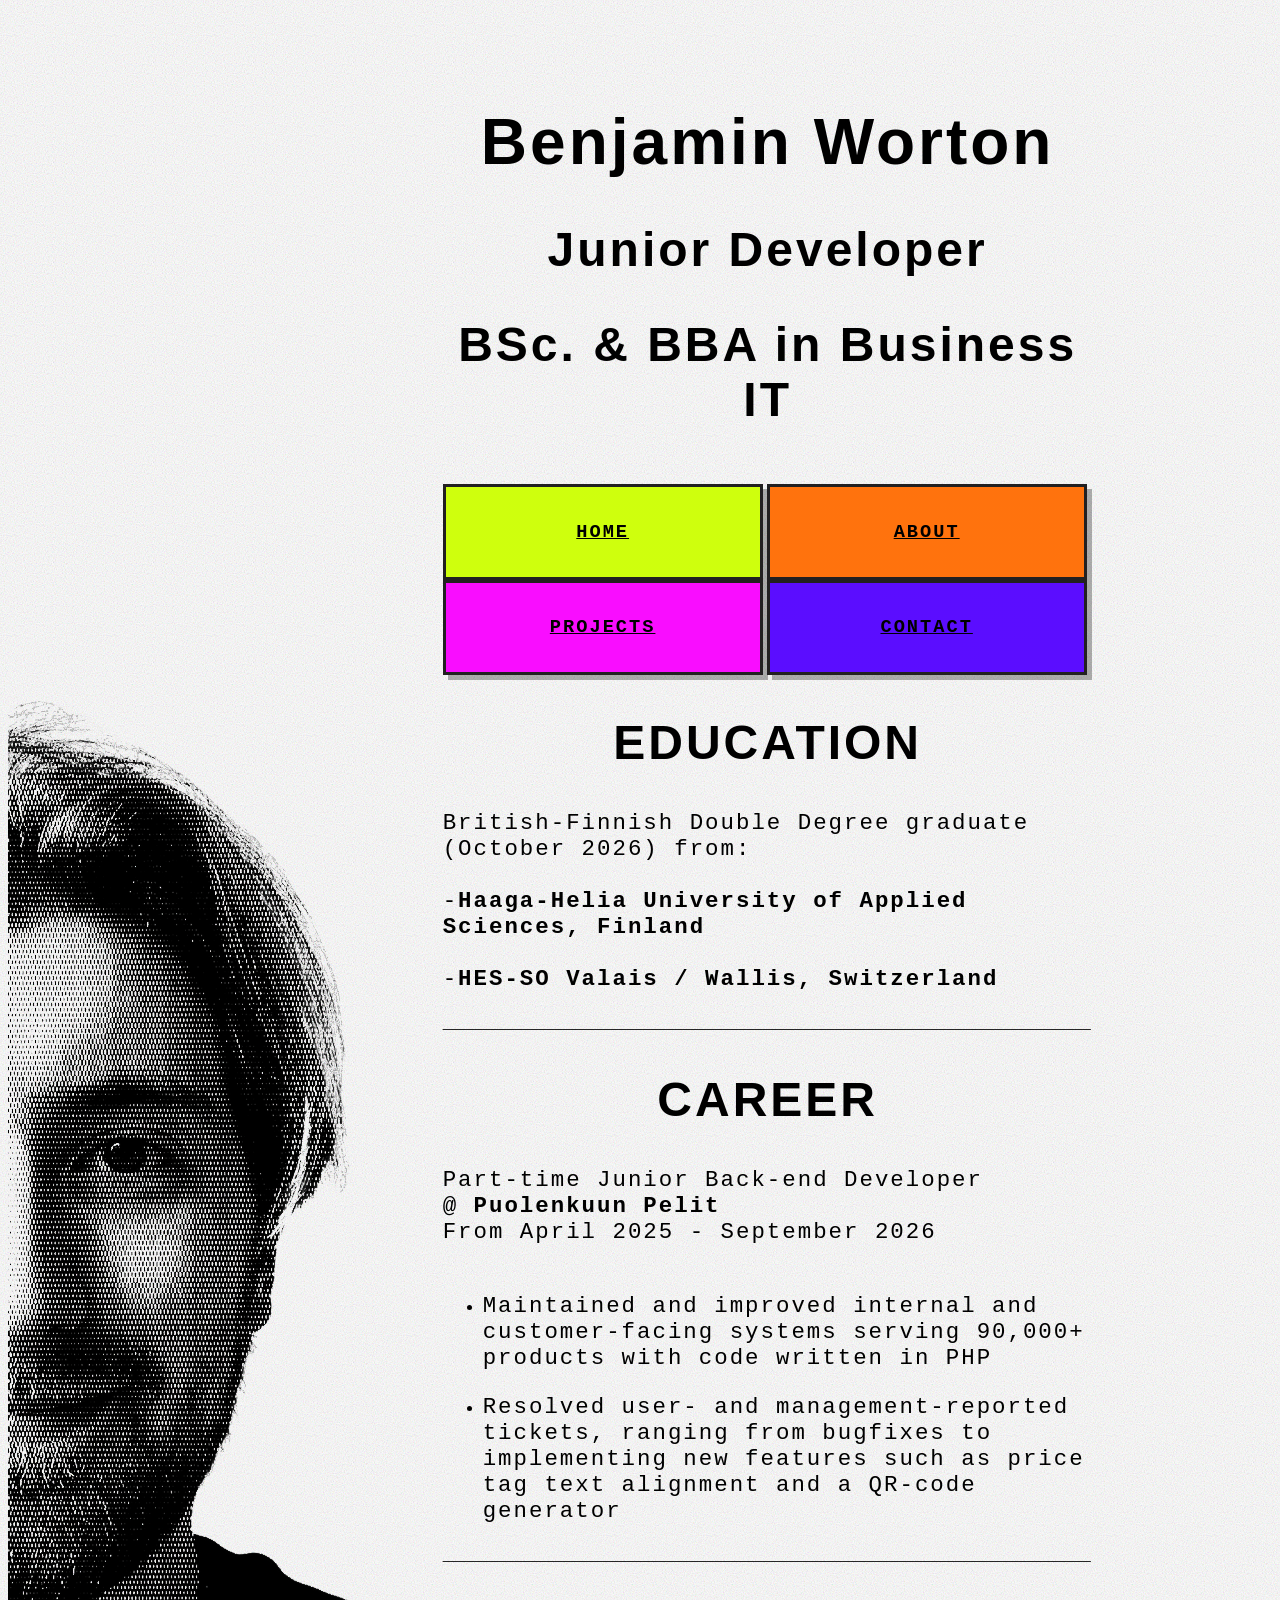
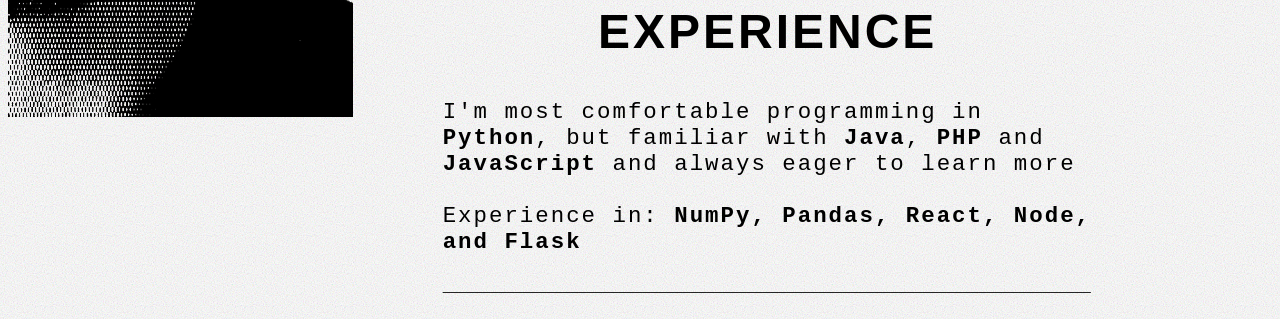
<file: index.html>
<!DOCTYPE html>
<html>

<head>
    <title>Home</title>
    <meta charset="UTF-8">
    <meta name="viewport" content="width=device-width, initial-scale=1.0">
    <link rel="stylesheet" href="style.css">

</head>


<body style="background-color: white;">
    <div class="container">
        <div class="sticky-header">

        </div>
        <div class="sticky-header">

        </div>
        <div class="sticky-header">

        </div>
        <div class="sticky-header">

        </div>
        <div style="grid-column: 2;">
            <br>
            <br>
            <br>
            <h1 class="h1">Benjamin Worton</h1>
            <h2 class="h2">Junior Developer</h2>
            <h2 class="h2">BSc. & BBA in Business IT</h2>
        </div>
        <div style="grid-column: 2;">
            <div class="button-container">
                <br>
                <button type="button" class="button" style="background-color: #CCFF00;">
                    <a href="index.html" class="a1">
                        <p class="p1">Home</p>
                    </a>
                </button>
                <button type="button" class="button" style="background-color: #FF6B00;">
                    <a href="about.html" class="a1">
                        <p class="p1">About</p>
                    </a>
                </button>
                <button type="button" class="button" style="background-color: #F900FF;">
                    <a href="projects.html" class="a1">
                        <p class="p1">Projects</p>
                    </a>
                </button>
                <button type="button" class="button" style="background-color: #5200FF;">
                    <a href="contact.html" class="a1">
                        <p class="p1">Contact</p>
                    </a>
                </button>
            </div>
        </div>
        <div>

        </div>
        <div>

        </div>
        <div style="grid-column: 1;">
            <br>
            <img src="testwoohoo.png" style="object-fit: scale-down;">

        </div>
        <div style="grid-column: 2;">
            <h2 class="h2">EDUCATION</h2>
            <p class="p1">
                British-Finnish Double Degree graduate (October 2026) from:
                <br><br>-<b>Haaga-Helia University of Applied Sciences, Finland</b><br>
                <br>-<b>HES-SO Valais / Wallis, Switzerland</b>
            </p>
            <p class="divider-line">_________________________________________________________________________________</p>
            <h2 class="h2">CAREER</h2>
            <p class="p1">Part-time Junior Back-end Developer <br>@ <b>Puolenkuun Pelit</b><br>
                From April 2025 - September 2026<br><br>
                <ul>
                    <li><p class="p1">Maintained and improved internal and customer-facing systems serving 90,000+ products with code
            written in PHP</p></li>
                    <li><p class="p1">Resolved user- and management-reported tickets, ranging from bugfixes to implementing new
features such as price tag text alignment and a QR-code generator</p></li>
                </ul>
            </p>
            <p class="divider-line">_________________________________________________________________________________</p>
            <h2 class="h2">EXPERIENCE</h2>
            <p class="p1">I'm most comfortable programming in <b>Python</b>, but familiar with <b>Java</b>, <b>PHP</b> and <b>JavaScript</b> and always eager to learn more
                <br><br>Experience in: <b>NumPy, Pandas, React, Node, and Flask</b>
            </p>
            <p class="divider-line">_________________________________________________________________________________</p>
        </div>
        <div></div>

    </div>

</body>
</html>
</file>
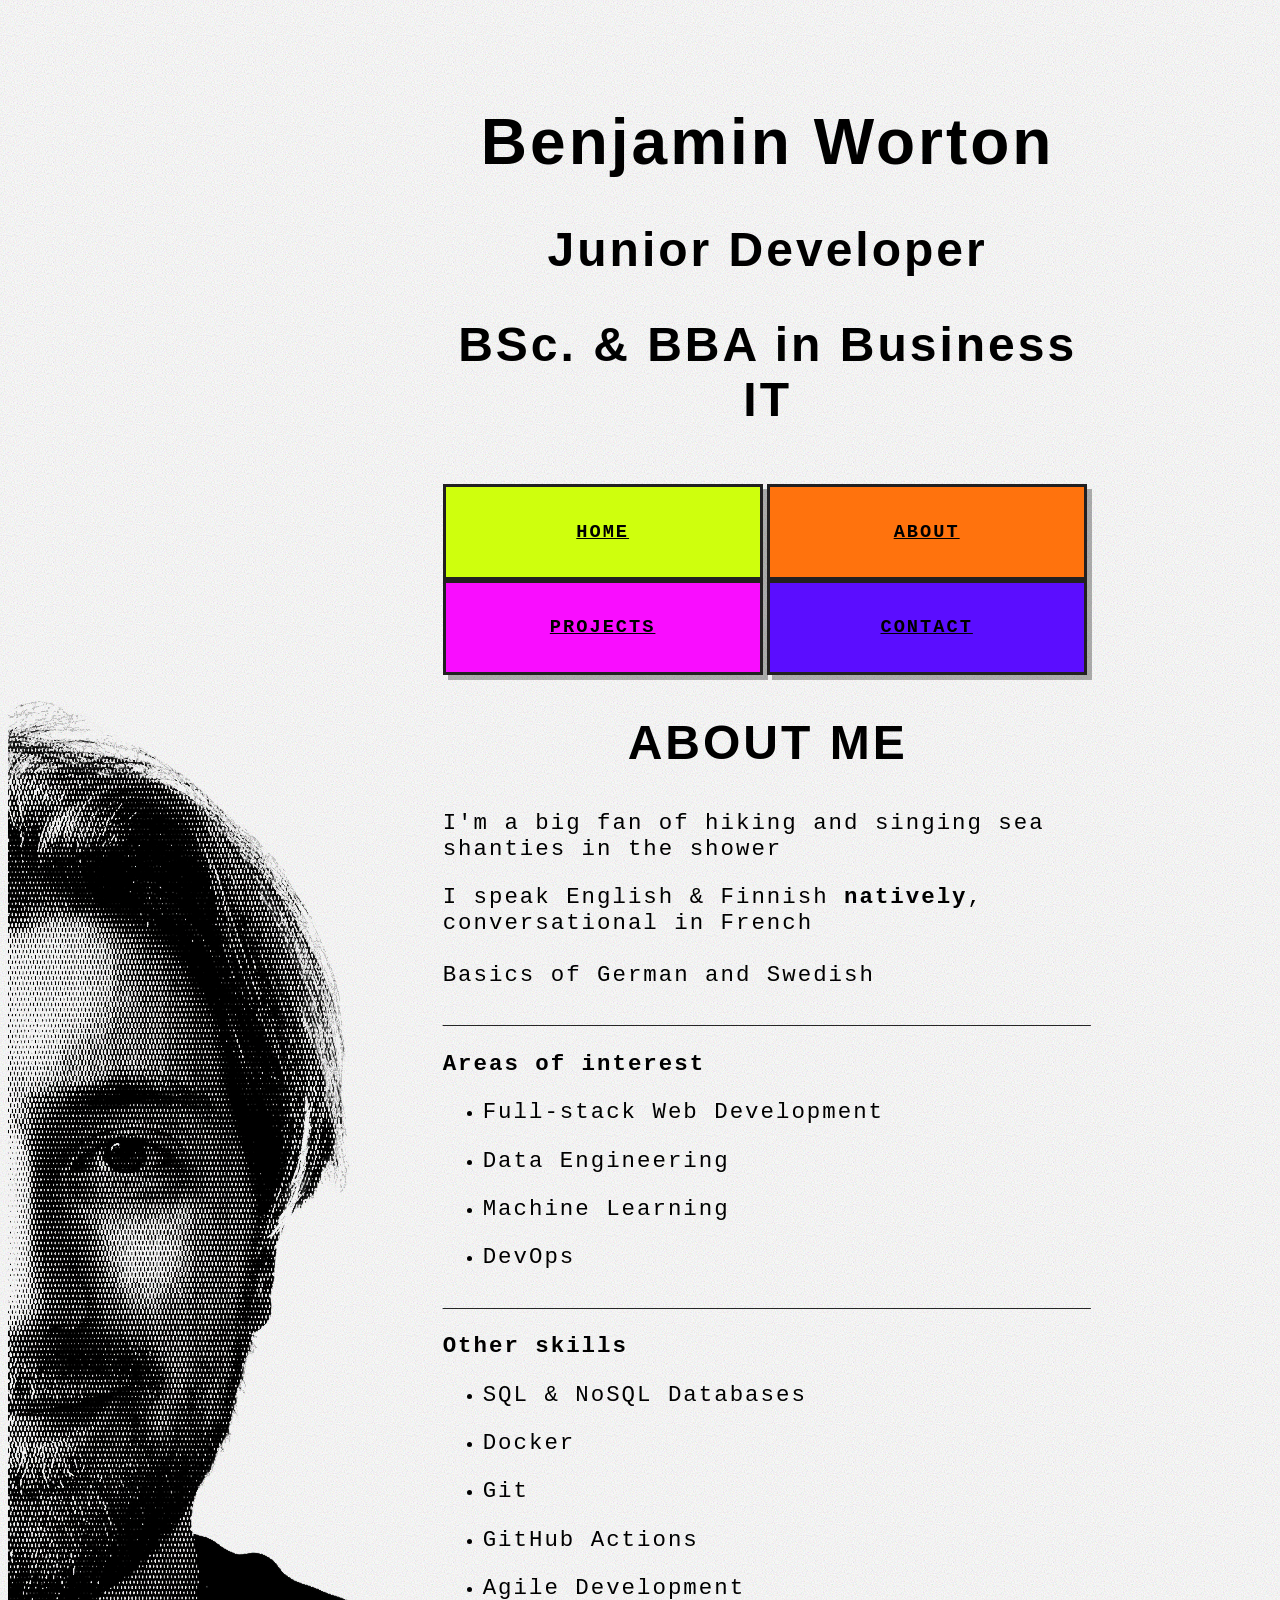
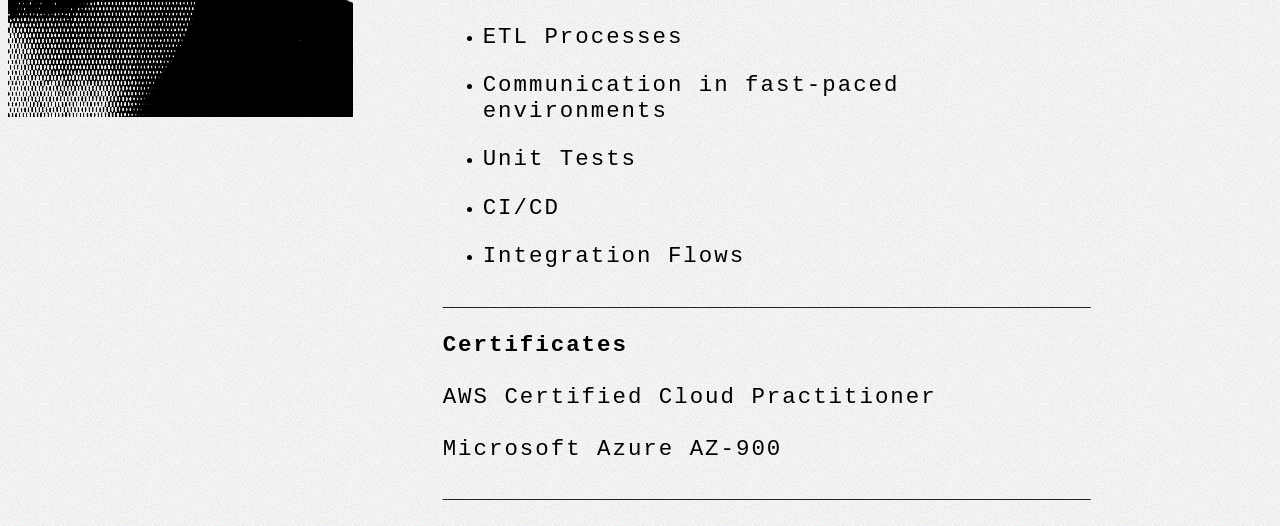
<file: about.html>
<!DOCTYPE html>
<html>

<head>
    <title>Home</title>
    <meta charset="UTF-8">
    <meta name="viewport" content="width=device-width, initial-scale=1.0">
    <link rel="stylesheet" href="style.css">

</head>


<body style="background-color: white; ">
    <div class="container">
        <div class="sticky-header">

        </div>
        <div class="sticky-header">

        </div>
        <div class="sticky-header">

        </div>
        <div class="sticky-header">

        </div>
        <div style="grid-column: 2;">
            <br>
            <br>
            <br>
            <h1 class="h1">Benjamin Worton</h1>
            <h2 class="h2">Junior Developer</h2>
            <h2 class="h2">BSc. & BBA in Business IT</h2>

        </div>
        <div style="grid-column: 2;">
 

            <div class="button-container">
                <br>
                <button type="button" class="button" style="background-color: #CCFF00;">
                    <a href="index.html" class="a1">
                        <p class="p1">Home</p>
                    </a>
                </button>
                <button type="button" class="button" style="background-color: #FF6B00;">
                    <a href="about.html" class="a1">
                        <p class="p1">About</p>
                    </a>
                </button>
                <button type="button" class="button" style="background-color: #F900FF;">
                    <a href="projects.html" class="a1">
                        <p class="p1">Projects</p>
                    </a>
                </button>
                <button type="button" class="button" style="background-color: #5200FF;">
                    <a href="contact.html" class="a1">
                        <p class="p1">Contact</p>
                    </a>
                </button>
            </div>
        </div>
        <div>

        </div>
        <div>

        </div>
        <div style="grid-column: 1;">
            <br>
            <img src="testwoohoo.png" style="object-fit: scale-down;">

        </div>
        <div style="grid-column: 2;">
            <h2 class="h2">ABOUT ME</h2>
            <p class="p1">I'm a big fan of hiking and singing sea shanties in the shower</p>
            <p class="p1">I speak English & Finnish <b>natively</b>, conversational in French
                <br>
                <br>
                Basics of German and Swedish
            </p>
            <p class="divider-line">_________________________________________________________________________________</p>
            <p class="p1"><b>Areas of interest</b>
                <ul>
                    <li><p class="p1">Full-stack Web Development</p></li>
                    <li><p class="p1">Data Engineering</p></li>
                    <li><p class="p1">Machine Learning</p></li>
                    <li><p class="p1">DevOps</p></li>
                </ul>
            </p>
            <p class="divider-line">_________________________________________________________________________________</p>
            <p class="p1"><b>Other skills</b>
                <ul>
                    <li><p class="p1">SQL & NoSQL Databases</p></li>
                    <li><p class="p1">Docker</p></li>
                    <li><p class="p1">Git</p></li>
                    <li><p class="p1">GitHub Actions</p></li>
                    <li><p class="p1">Agile Development</p></li>
                    <li><p class="p1">ETL Processes</p></li>
                    <li><p class="p1">Communication in fast-paced environments</p></li>
                    <li><p class="p1">Unit Tests</p></li>
                    <li><p class="p1">CI/CD</p></li>
                    <li><p class="p1">Integration Flows</p></li>
                </ul>
            </p>
            <p class="divider-line">_________________________________________________________________________________</p>
            <p class="p1"><b>Certificates</b><br><br>

                AWS Certified Cloud Practitioner
                <br>
                <br>
                Microsoft Azure AZ-900

            </p>
            <p class="divider-line">_________________________________________________________________________________</p>
        </div>
        <div></div>

    </div>

</body>
</file>
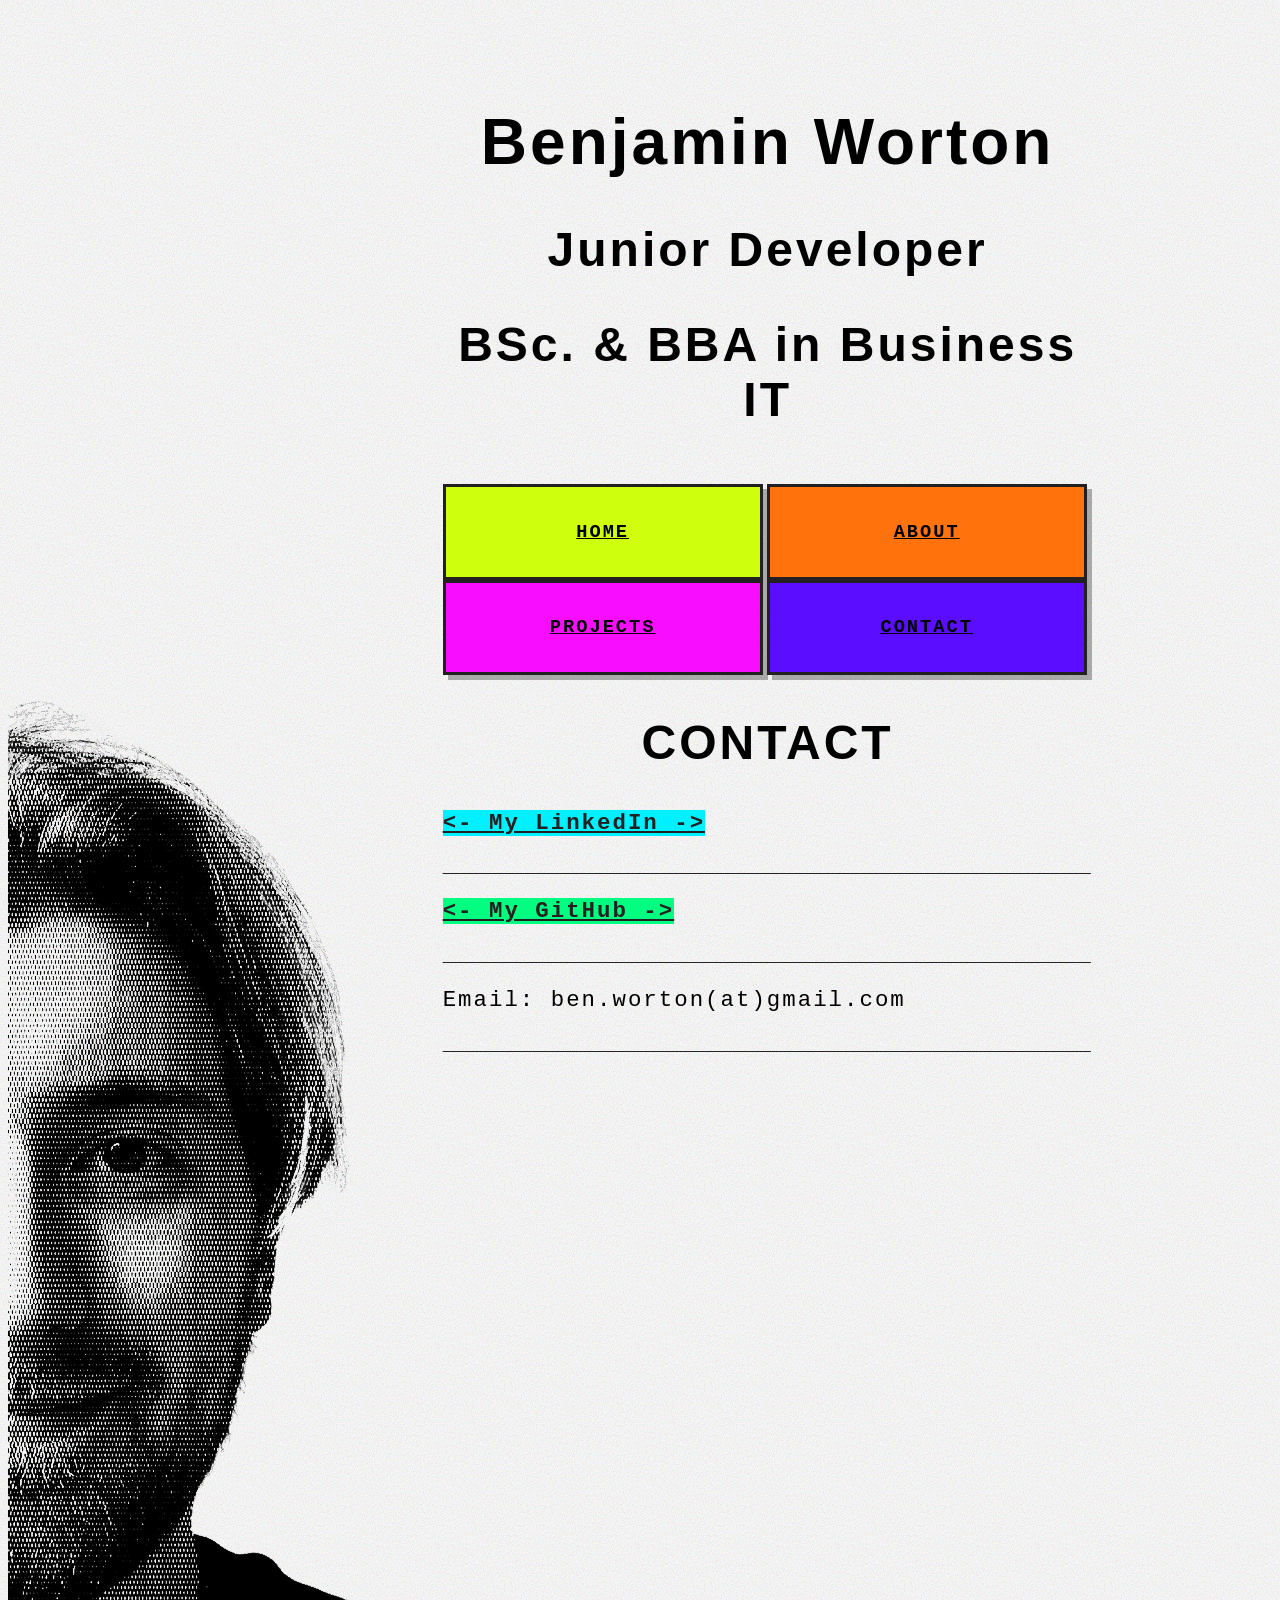
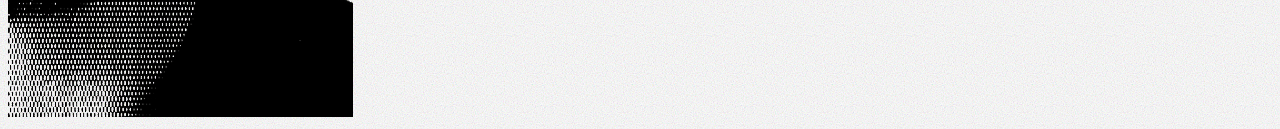
<file: contact.html>
<!DOCTYPE html>
<html>

<head>
    <title>Home</title>
    <meta charset="UTF-8">
    <meta name="viewport" content="width=device-width, initial-scale=1.0">
    <link rel="stylesheet" href="style.css">

</head>


<body style="background-color: white; ">
    <div class="container">
        <div class="sticky-header">

        </div>
        <div class="sticky-header">

        </div>
        <div class="sticky-header">

        </div>
        <div class="sticky-header">

        </div>
        <div style="grid-column: 2;">
            <br>
            <br>
            <br>
            <h1 class="h1">Benjamin Worton</h1>
            <h2 class="h2">Junior Developer</h2>
            <h2 class="h2">BSc. & BBA in Business IT</h2>
        </div>
        <div style="grid-column: 2;">
 

            <div class="button-container">
                <br>
                <button type="button" class="button" style="background-color: #CCFF00;">
                    <a href="index.html" class="a1">
                        <p class="p1">Home</p>
                    </a>
                </button>
                <button type="button" class="button" style="background-color: #FF6B00;">
                    <a href="about.html" class="a1">
                        <p class="p1">About</p>
                    </a>
                </button>
                <button type="button" class="button" style="background-color: #F900FF;">
                    <a href="projects.html" class="a1">
                        <p class="p1">Projects</p>
                    </a>
                </button>
                <button type="button" class="button" style="background-color: #5200FF;">
                    <a href="contact.html" class="a1">
                        <p class="p1">Contact</p>
                    </a>
                </button>
            </div>
        </div>
        <div>

        </div>
        <div>

        </div>
        <div style="grid-column: 1;">
            <br>
            <img src="testwoohoo.png" style="object-fit: scale-down;">

        </div>
        <div style="grid-column: 2;">
            <h2 class="h2">CONTACT</h2>
            <p class="p1"><a href="https://www.linkedin.com/in/benjamin-worton-3251372a1/" style="color: #222021; background-color: #00F0FF;">
                <b><- My LinkedIn -></b></a>
            </p>
            <p class="divider-line">_________________________________________________________________________________</p>
            <p class="p1"><a href="https://github.com/Lord-of-Waffles" style="color: #222021; background-color: #00FF81;">
                <b><- My GitHub -></b></a>
            </p>
            <p class="divider-line">_________________________________________________________________________________</p>
            <p class="p1">Email: ben.worton(at)gmail.com
            </p>
            <p class="divider-line">_________________________________________________________________________________</p>
        </div>
        <div></div>

    </div>

</body>
</file>
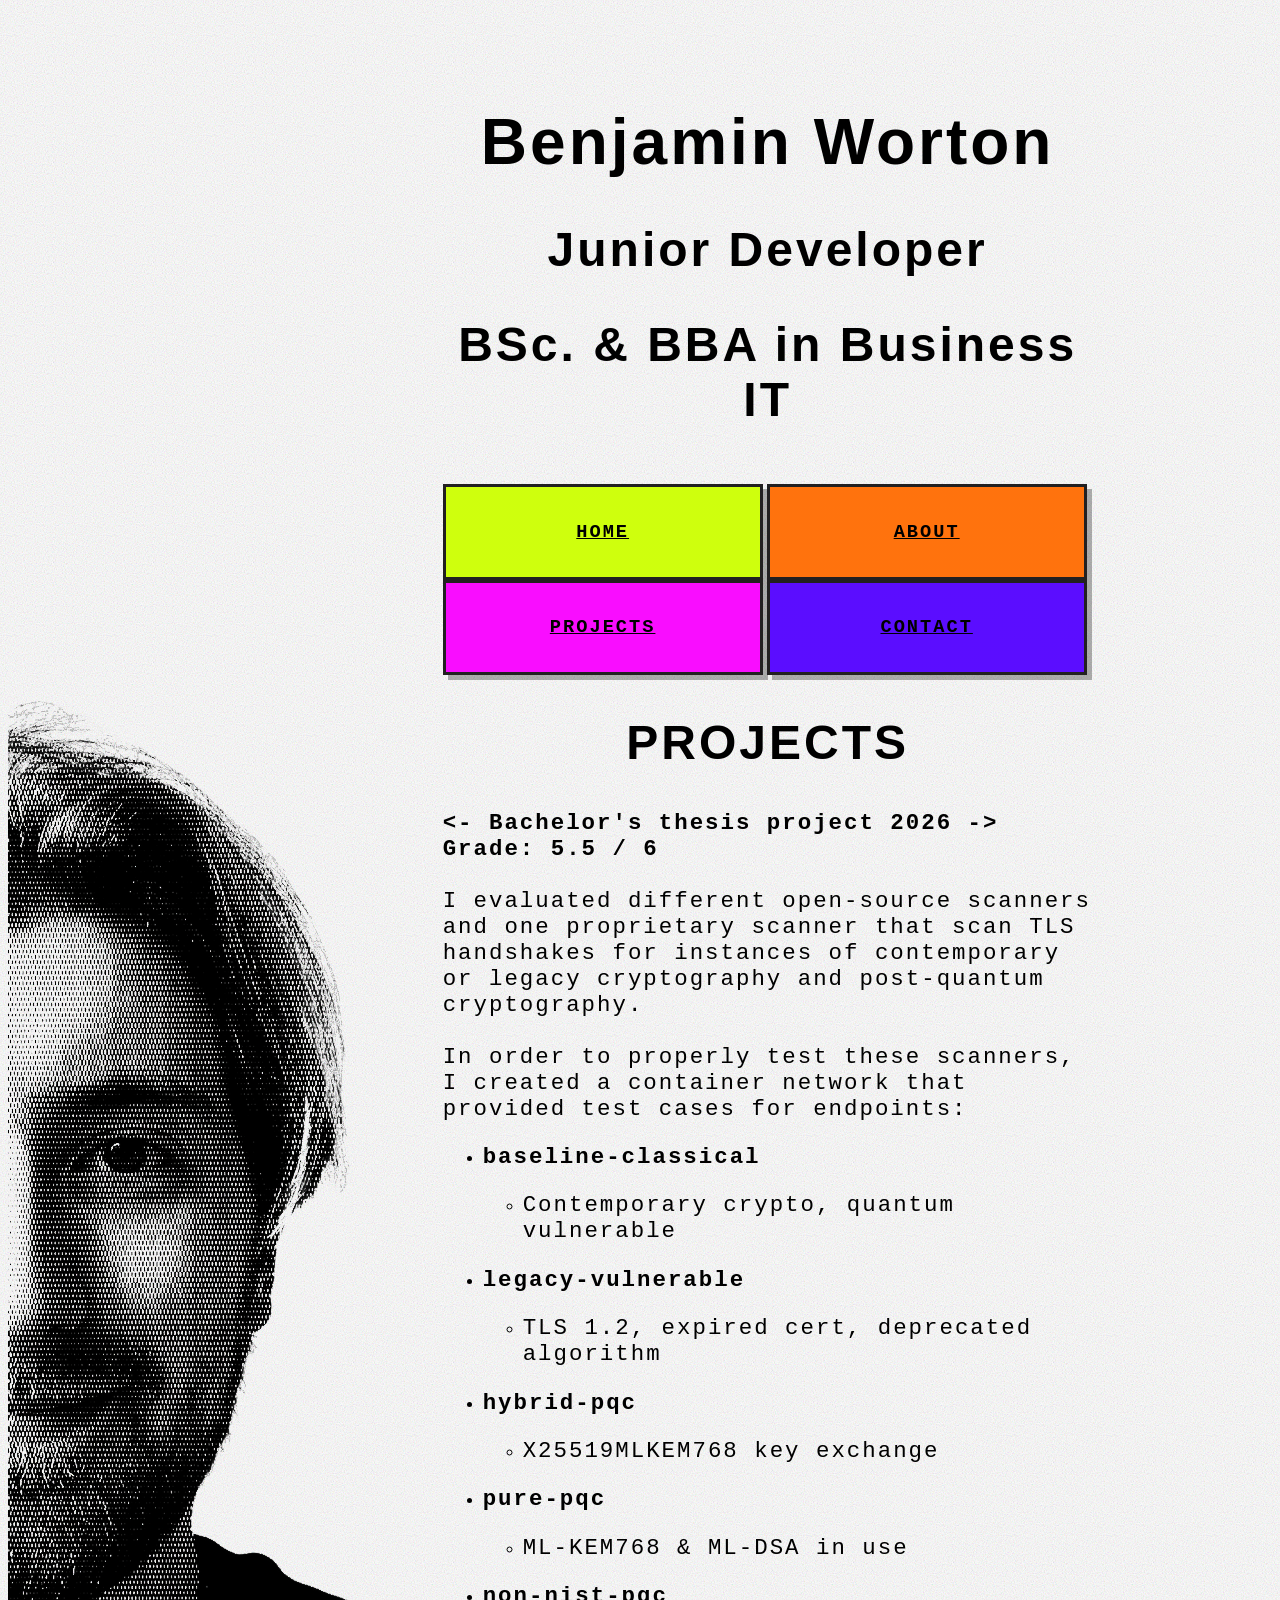
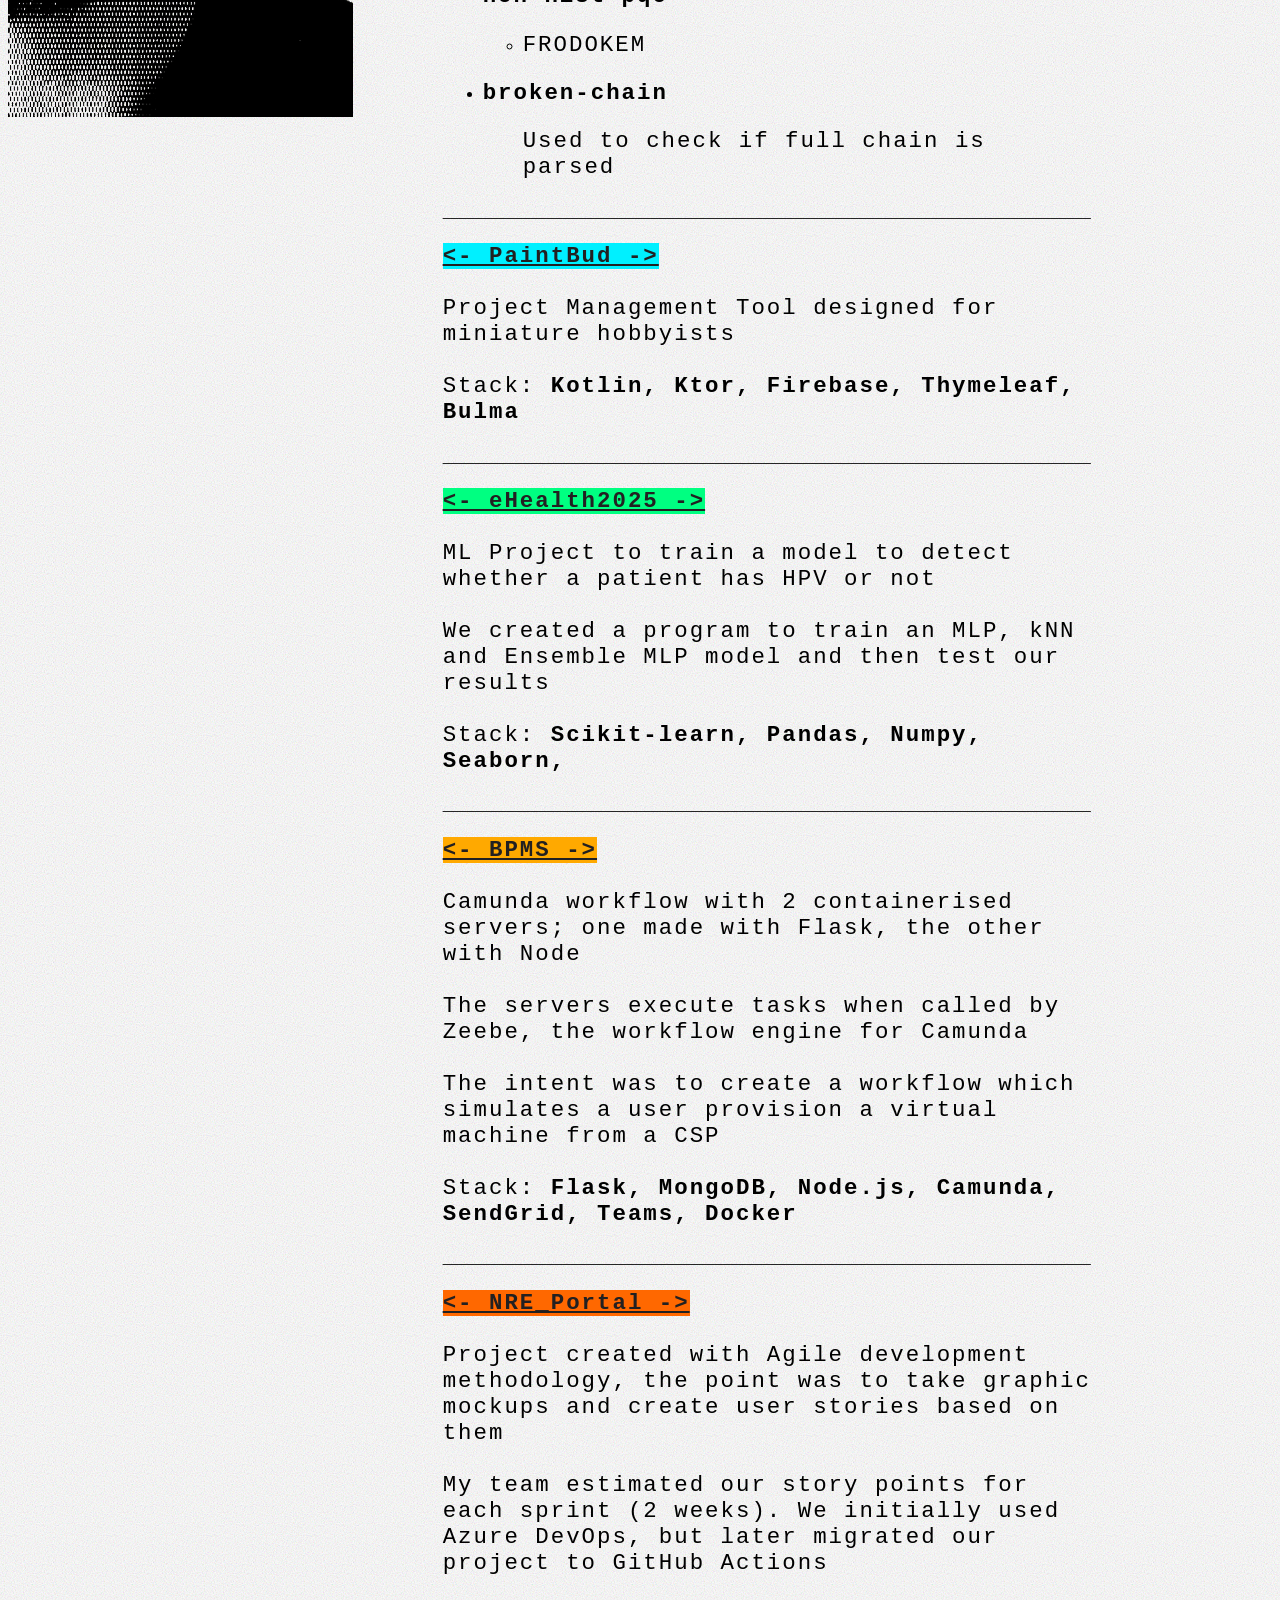
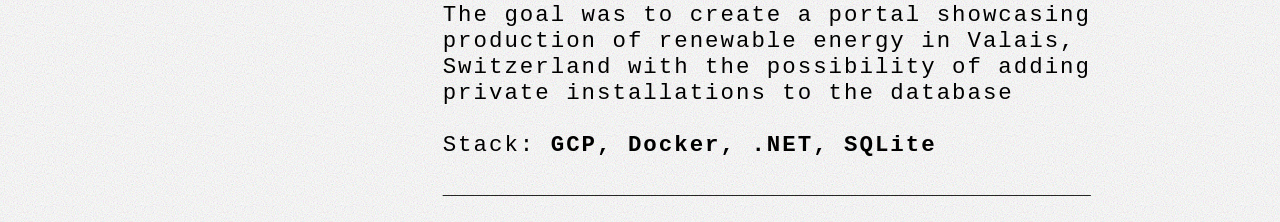
<file: projects.html>
<!DOCTYPE html>
<html>

<head>
    <title>Home</title>
    <meta charset="UTF-8">
    <meta name="viewport" content="width=device-width, initial-scale=1.0">
    <link rel="stylesheet" href="style.css">

</head>


<body style="background-color: white; ">
    <div class="container">
        <div class="sticky-header">

        </div>
        <div class="sticky-header">

        </div>
        <div class="sticky-header">

        </div>
        <div class="sticky-header">

        </div>
        <div style="grid-column: 2;">
            <br>
            <br>
            <br>
            <h1 class="h1">Benjamin Worton</h1>
            <h2 class="h2">Junior Developer</h2>
            <h2 class="h2">BSc. & BBA in Business IT</h2>
        </div>
        <div style="grid-column: 2;">
            <div class="button-container">
                <br>
                <button type="button" class="button" style="background-color: #CCFF00;">
                    <a href="index.html" class="a1">
                        <p class="p1">Home</p>
                    </a>
                </button>
                <button type="button" class="button" style="background-color: #FF6B00;">
                    <a href="about.html" class="a1">
                        <p class="p1">About</p>
                    </a>
                </button>
                <button type="button" class="button" style="background-color: #F900FF;">
                    <a href="projects.html" class="a1">
                        <p class="p1">Projects</p>
                    </a>
                </button>
                <button type="button" class="button" style="background-color: #5200FF;">
                    <a href="contact.html" class="a1">
                        <p class="p1">Contact</p>
                    </a>
                </button>
            </div>
        </div>
        <div>
        </div>
        <div>
        </div>
        <div style="grid-column: 1;">
            <br>
            <img src="testwoohoo.png" style="object-fit: scale-down;">
        </div>
        <div style="grid-column: 2;">
            <h2 class="h2">PROJECTS</h2>
            <p class="p1">
                <b><- Bachelor's thesis project 2026 -> Grade: 5.5 / 6</b><br><br>
                I evaluated different open-source scanners
                and one proprietary scanner that scan TLS handshakes for instances of 
                contemporary or legacy cryptography and post-quantum cryptography.<br><br>

                In order to properly test these scanners, I created a container network that provided
                test cases for endpoints:
                <ul>
                    <li><p class="p1"><b>baseline-classical</b></p></li>
                        <ul>
                            <li><p class="p1">Contemporary crypto, quantum vulnerable</p></li>
                        </ul>
                    <li><p class="p1"><b>legacy-vulnerable</b></p></li>
                        <ul>
                            <li><p class="p1">TLS 1.2, expired cert, deprecated algorithm</p></li>
                        </ul>
                    <li><p class="p1"><b>hybrid-pqc</b></p></li>
                        <ul>
                            <li><p class="p1">X25519MLKEM768 key exchange</p></li>
                        </ul>
                    <li><p class="p1"><b>pure-pqc</b></p></li>
                        <ul>
                            <li><p class="p1">ML-KEM768 & ML-DSA in use</p></li>
                        </ul>
                    <li><p class="p1"><b>non-nist-pqc</b></p></li>
                        <ul>
                            <li><p class="p1">FRODOKEM</p></li>
                        </ul>
                    <li><p class="p1"><b>broken-chain</b></p></li>
                        <ul><p class="p1">Used to check if full chain is parsed</p></ul>
                </ul>

            
            </p>
                        <p class="divider-line">_________________________________________________________________________________</p>

            <p class="p1">
                <b>
                    <a
                        href="https://paintbud-a6edfd9853fe.herokuapp.com/"
                        target="_blank"
                        style="color: #222021; background-color: #00F0FF;">
                        <- PaintBud ->
                    </a>
                </b>
                <br>
                <br>
                Project Management Tool designed for<br>
                miniature hobbyists<br><br>
                Stack: <b>Kotlin, Ktor, Firebase, Thymeleaf, Bulma</b>
            </p>
            <p class="divider-line">_________________________________________________________________________________</p>
            <p class="p1">
                <b>
                    <a
                        href="https://github.com/Lord-of-Waffles/eHealth2025"
                        target="_blank"
                        style="color: #222021; background-color: #00FF81;">
                        <- eHealth2025 ->
                    </a>
                </b>
                <br>
                <br>
                ML Project to train a model to detect whether a patient has HPV or not<br><br>
                We created a program to train an MLP, kNN and Ensemble MLP model and then test our results<br><br>
                Stack: <b>Scikit-learn, Pandas, Numpy, Seaborn, </b>
            </p>
            <p class="divider-line">_________________________________________________________________________________</p>
            <p class="p1">
                <b>
                    <a
                        href="https://github.com/Lord-of-Waffles/BPMS"
                        target="_blank"
                        style="color: #222021; background-color: #FFA900;">
                        <- BPMS ->
                    </a>
                </b>
                <br>
                <br>
                Camunda workflow with 2 containerised servers;
                one made with Flask, the other with Node<br><br>

                The servers execute tasks when called by Zeebe,
                the workflow engine for Camunda<br><br>

                The intent was to create a workflow which simulates
                a user provision a virtual machine from a CSP<br><br>

                Stack: <b>Flask, MongoDB, Node.js, Camunda, SendGrid, Teams, Docker</b>

            </p>
            <p class="divider-line">_________________________________________________________________________________</p>
            <p class="p1">
                <b>
                    <a
                        href="https://github.com/Lord-of-Waffles/NRE_Portal"
                        target="_blank"
                        style="color: #222021; background-color: #FF6800;">
                        <- NRE_Portal ->
                    </a>
                </b>
                <br>
                <br>
                Project created with Agile development methodology, 
                the point was to take graphic mockups and create user stories based on them<br><br>

                My team estimated our story points for each sprint (2 weeks). We initially used Azure DevOps, but later migrated our project
                to GitHub Actions<br><br>

                The goal was to create a portal showcasing production of
                renewable energy in Valais, Switzerland with the possibility of
                adding private installations to the database <br><br>

                Stack: <b>GCP, Docker, .NET, SQLite</b>

            </p>
            <p class="divider-line">_________________________________________________________________________________</p>
        </div>
        <div></div>

    </div>

</body>
</file>
<file: style.css>
.container {
    display: grid;
    grid-template-columns: auto 650px auto auto;

}

.sticky-header {
    position: sticky;
    top: 0;
    z-index: 10;
    background-color: white;
    background-image: url("data:image/svg+xml,%3Csvg xmlns='http://www.w3.org/2000/svg' width='100' height='100' viewBox='0 0 100 100'%3E%3Cfilter id='noiseFilter'%3E%3CfeTurbulence type='fractalNoise' baseFrequency='0.9' numOctaves='4' stitchTiles='stitch'/%3E%3C/filter%3E%3Crect width='100%25' height='100%25' filter='url(%23noiseFilter)' opacity='0.4'/%3E%3C/svg%3E");

}

.p1 {
    font-family: Arial, Helvetica, sans-serif;
    font-size: 140%;
}

.h1, .h2 {
    font-family: "Inter", "Space Grotesk", "Manrope", Helvetica, Arial, sans-serif;    text-align: center;
    font-weight: 600; /* Swiss style likes confident but not ultra-bold */
    letter-spacing: 3px; /* not as wide as Courier, but still tracked */
}

.h1 {
    font-size: 400%;
}

.h2 {
    font-size: 300%;
}



.button {
    background-color: white;
    min-width: 40%;
    transition: 0.7s;
    border: 3px solid #222021;
    padding: 15px 25px;
    font-weight: bold;
    text-transform: uppercase;
    position: relative;
    overflow: hidden;
    box-shadow: 5px 5px 0px rgba(0, 0, 0, 0.3);
}

.button:hover {
    transform: translate(2px, 2px);
    box-shadow: 3px 3px 0px rgba(0, 0, 0, 0.3);
    transition: 0.2s;
}

.button::before {
    content: '';
    position: absolute;
    top: 0;
    left: 0;
    width: 100%;
    height: 100%;
    background: repeating-linear-gradient(
        0deg,
        transparent 0px,
        rgba(255, 255, 255, 0.1) 1px,
        transparent 2px
    );
    pointer-events: none;  /* This allows clicks to pass through */
    z-index: 1;
}

.a1 {
    color: black;
    position: relative;
    z-index: 2;  /* Keeps the link above the pseudo-element */
}

.p1 {
    font-family: 'Courier New', monospace;
    font-size: 140%;
    letter-spacing: 2px;
}
.button-container {
    width: 800px;
    margin: 0 auto;
}


body {
    background-image: url("data:image/svg+xml,%3Csvg xmlns='http://www.w3.org/2000/svg' width='100' height='100' viewBox='0 0 100 100'%3E%3Cfilter id='noiseFilter'%3E%3CfeTurbulence type='fractalNoise' baseFrequency='0.9' numOctaves='4' stitchTiles='stitch'/%3E%3C/filter%3E%3Crect width='100%25' height='100%25' filter='url(%23noiseFilter)' opacity='0.4'/%3E%3C/svg%3E");
}

@media (max-width: 768px) {


    

  /* Disable the desktop grid behaviour entirely on mobile */
  .container {
    display: flex !important;
    flex-direction: column !important;
    align-items: center !important;
    justify-content: center !important;
    width: 100% !important;
    padding: 20px 12px;
    box-sizing: border-box;
  }

  /* Force every section block to be normal width and centered */
  .container > div {
    grid-column: auto !important;
    width: 100% !important;
    max-width: 420px;
    margin: 0 auto;
  }

  .button-container {
    display: flex;
    flex-direction: column;
    align-items: center;
    width: 100% !important;
    gap: 10px;
  }

  .button {
    width: 100% !important;
    max-width: 340px;
  }

  img {
    display: none !important;
  }

  .h1 {
    font-size: 2.2rem !important;
    letter-spacing: 2px;
    margin-bottom: 6px;
  }

  .h2 {
    font-size: 1.4rem !important;
    letter-spacing: 1.5px;
    margin-bottom: 14px;
  }

  .p1 {
    font-size: 1rem !important;
    line-height: 1.5;
  }

  body {
    overflow-x: hidden !important;
  }
  .divider-line {
  width: 100%;
  max-width: 650px; /* desktop width */
  height: 4px;
  background-color: #222021;
  margin: 30px auto;
  opacity: 0.6;

  /* This hides the underscore text */
  font-size: 0;
  white-space: nowrap;
  overflow: hidden;
}

/* Makes the line smaller on phones */
@media (max-width: 768px) {
  .divider-line {
    width: 85%;
    max-width: 380px;
    height: 2px;
    margin: 24px auto;
    opacity: 0.4;
  }
}

}
</file>
